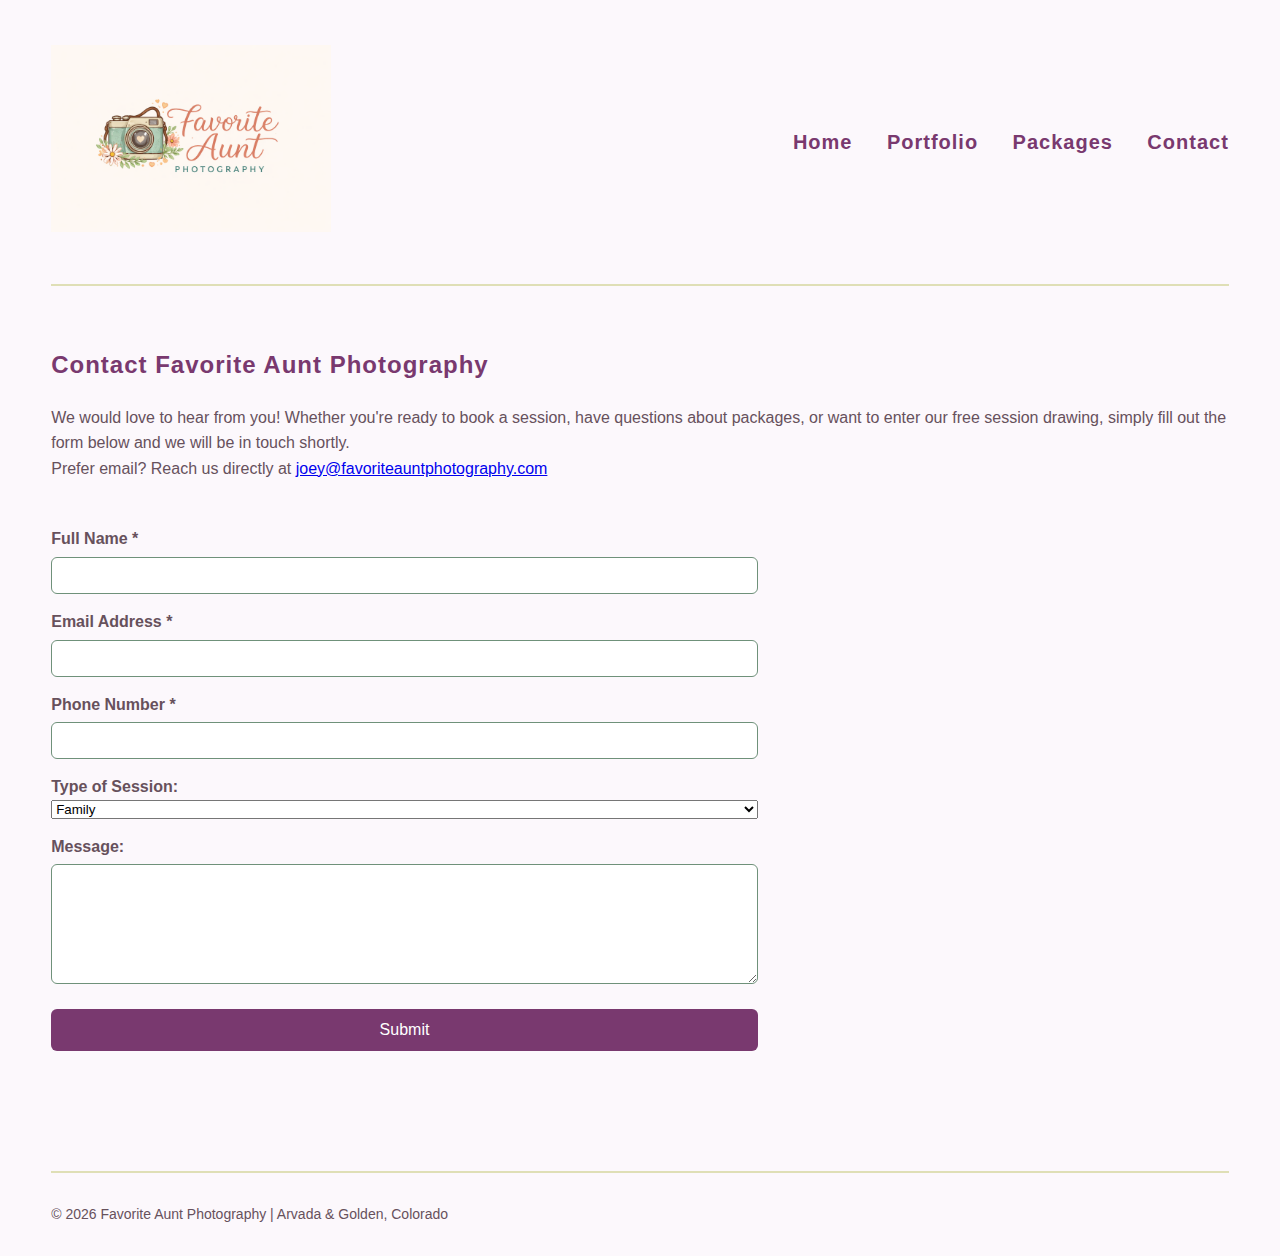
<file: contact.html>
<!DOCTYPE html>
<html lang="en">
  <head>
    <meta charset="UTF-8">
    <meta name="description" content="Contact Favorite Aunt Photography">
    <meta name="keywords" content="contact photographer, Arvada photography, Golden Colorado photography">
    <meta name="author" content="Andrea H.">
    <title>Contact | Favorite Aunt Photography</title>
    <link rel="stylesheet" href="style.css">
  </head>

  <body>
    <div id="wrapper">

      <header>
        <div class="header-container">
          <div class="logo">
            <img src="Favorite Aunt Logo.png" alt="Favorite Aunt Photography Logo">
          </div>

          <nav>
            <ul>
              <li><a href="index.html">Home</a></li>
              <li><a href="portfolio.html">Portfolio</a></li>
              <li><a href="packages.html">Packages</a></li>
              <li><a href="contact.html">Contact</a></li>
            </ul>
          </nav>
        </div>
      </header>

      <main>
        <h2>Contact Favorite Aunt Photography</h2>

     <p>
        We would love to hear from you! Whether you're ready to book a session,
        have questions about packages, or want to enter our free session drawing,
        simply fill out the form below and we will be in touch shortly.
    </p>
    <p>
        Prefer email? Reach us directly at 
        <a href="mailto:joey@favoriteauntphotography.com">
        joey@favoriteauntphotography.com
        </a>
    </p>
        <form id="drawing" action="#" method="post">

  <label for="name">
    Full Name <span class="required">*</span>
  </label>
  <input type="text" id="name" name="name" required>

  <label for="email">
    Email Address <span class="required">*</span>
  </label>
  <input type="email" id="email" name="email" required>

  <label for="phone">
    Phone Number <span class="required">*</span>
  </label>
  <input type="tel" id="phone" name="phone" required>

  <label for="session">Type of Session:</label>
  <select id="session" name="session">
    <option value="family">Family</option>
    <option value="wedding">Wedding</option>
    <option value="grad">Grad</option>
    <option value="engagement">Engagement</option>
    <option value="pets">Pets</option>
  </select>

  <label for="message">Message:</label>
  <textarea id="message" name="message" rows="5"></textarea>

  <input type="submit" value="Submit">

</form>
         
    </main>

      <footer>
        <p>© 2026 Favorite Aunt Photography | Arvada & Golden, Colorado</p>
      </footer>

    </div>
  </body>
</html>
</file>
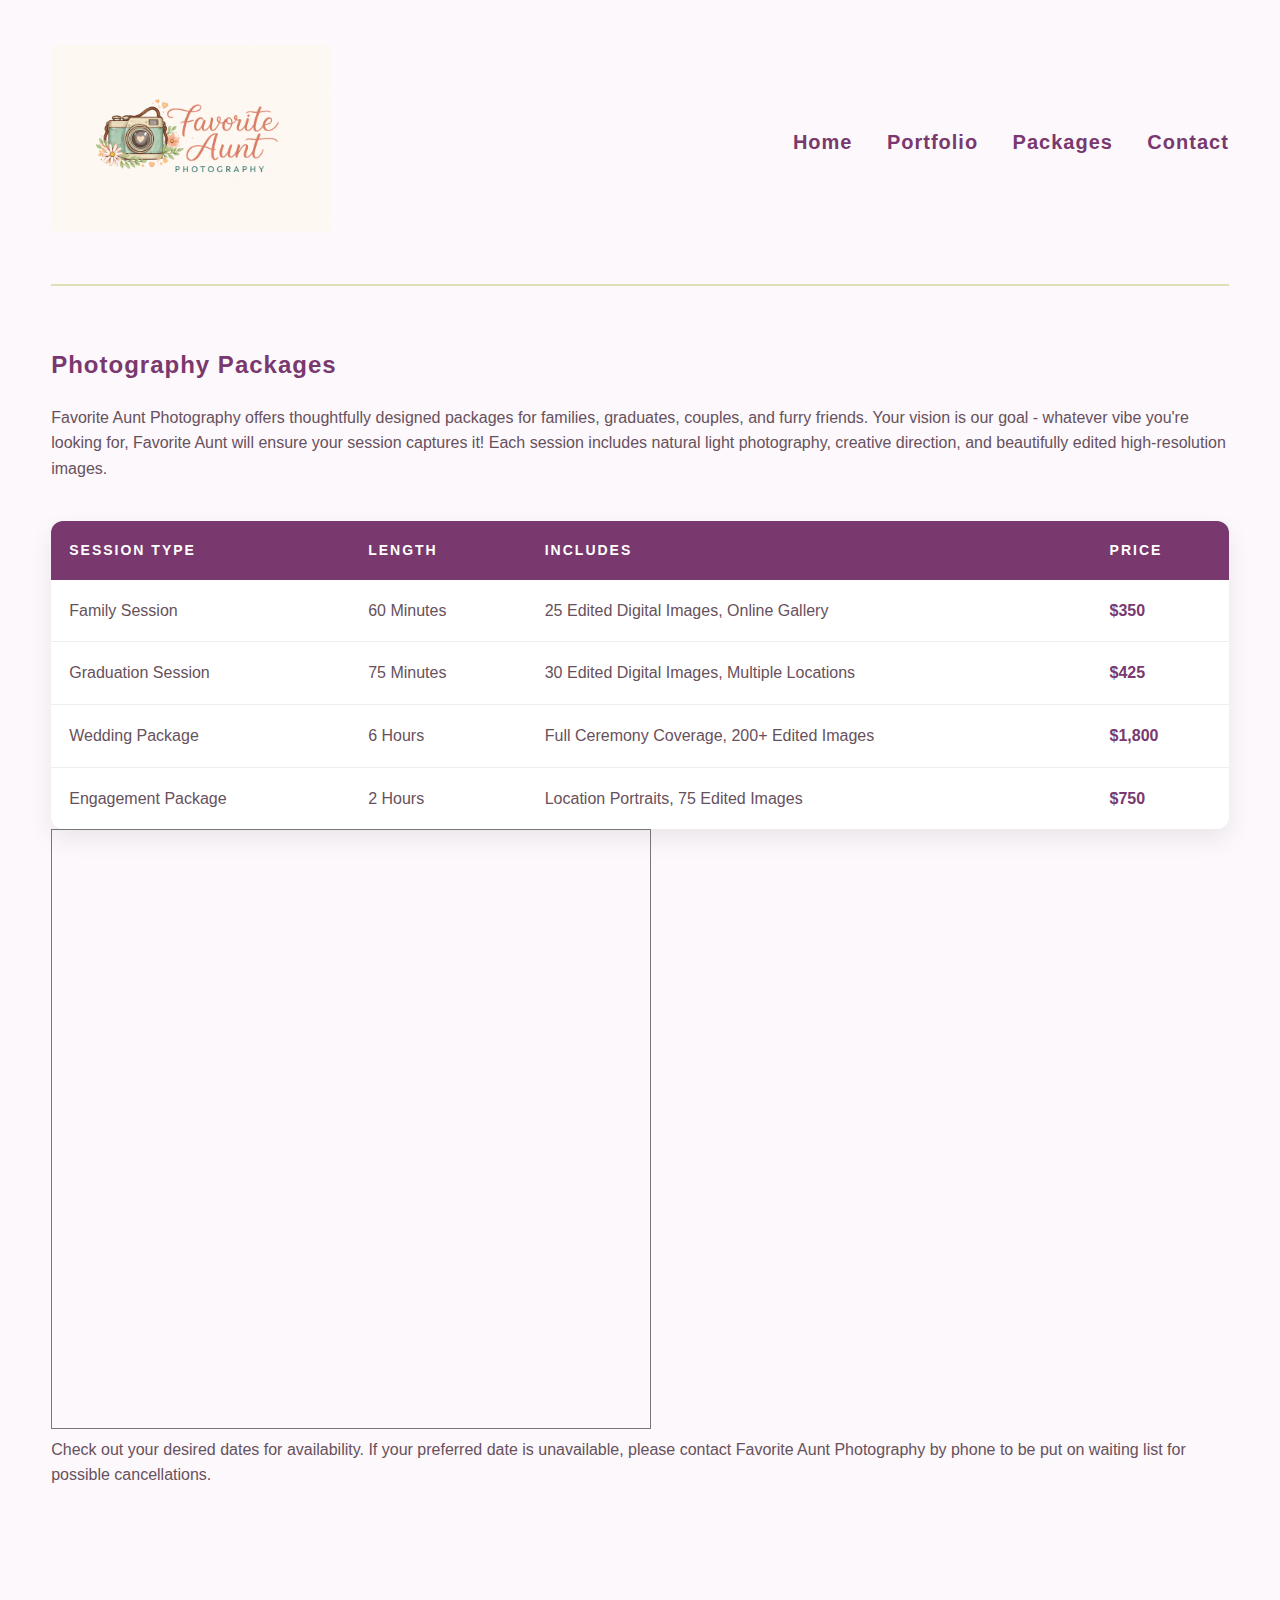
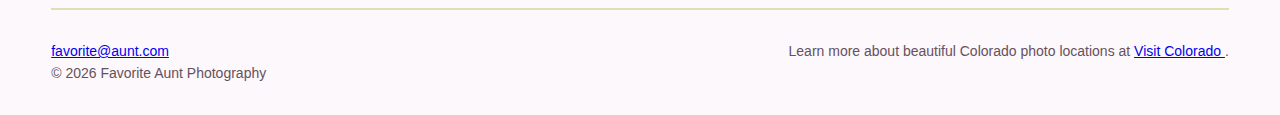
<file: packages.html>
<!DOCTYPE html>
<html lang="en">
<head>
<meta charset="UTF-8">
<meta name="description" content="Photography packages and pricing for Favorite Aunt Photography">
<meta name="keywords" content="photography pricing, wedding packages, family session pricing, graduation photography">
<meta name="author" content="Your Name">
<title>Packages | Favorite Aunt Photography</title>
<link rel="stylesheet" href="style.css">
</head>

<body>
<div id="wrapper">

<header>
<div class="header-container">
<div class="logo">
<img src="Favorite Aunt Logo.png" alt="Favorite Aunt Photography Logo">
</div>
<nav>
<ul>
<li><a href="index.html">Home</a></li>
<li><a href="portfolio.html">Portfolio</a></li>
<li><a href="packages.html">Packages</a></li>
<li><a href="contact.html">Contact</a></li>
</ul>
</nav>
</div>
</header>

<main>

<h2>Photography Packages</h2>

<p>
Favorite Aunt Photography offers thoughtfully designed packages for families, graduates, couples, and furry friends.
Your vision is our goal - whatever vibe you're looking for, Favorite Aunt will ensure your session captures it!
Each session includes natural light photography, creative direction, and beautifully edited high-resolution images.
</p>

<table>
<tr>
<th>Session Type</th>
<th>Length</th>
<th>Includes</th>
<th>Price</th>
</tr>

<tr>
<td>Family Session</td>
<td>60 Minutes</td>
<td>25 Edited Digital Images, Online Gallery</td>
<td>$350</td>
</tr>

<tr>
<td>Graduation Session</td>
<td>75 Minutes</td>
<td>30 Edited Digital Images, Multiple Locations</td>
<td>$425</td>
</tr>

<tr>
<td>Wedding Package</td>
<td>6 Hours</td>
<td>Full Ceremony Coverage, 200+ Edited Images</td>
<td>$1,800</td>
</tr>

<tr>
<td>Engagement Package</td>
<td>2 Hours</td>
<td>Location Portraits, 75 Edited Images</td>
<td>$750</td>
</tr>

</table>
  <div class="calendar-section">
  <iframe src="https://calendar.google.com/calendar/embed?height=600&wkst=1&ctz=America%2FPhoenix&showPrint=0&showTitle=0&src=YWxoZW5kZTZAYXN1LmVkdQ&src=ZW4udXNhI2hvbGlkYXlAZ3JvdXAudi5jYWxlbmRhci5nb29nbGUuY29t&color=%23039be5&color=%230b8043" style="border:solid 1px #777" width="600" height="600" frameborder="0" scrolling="no"></iframe>
 <div class="calendar-text">
   <p>Check out your desired dates for availability. If your preferred date is unavailable, please contact Favorite Aunt Photography by phone to be put on waiting list for possible cancellations.</p>
 </div>
  </div>
 </main>

<footer>
<div>
<p><a href="mailto:favorite@aunt.com">favorite@aunt.com</a></p>
<p>© 2026 Favorite Aunt Photography</p>
</div>
<div>
<p>
  Learn more about beautiful Colorado photo locations at 
  <a href="https://www.visitcolorado.com" target="_blank">
    Visit Colorado
  </a>.
</p>
</div>
</footer>

</div>
</body>
</html>
</file>
<file: style.css>
/* ============================= */
/* ROOT BRAND COLORS             */
/* ============================= */

:root {
    --text: #67515c;
    --background: #fcf8fc;
    --primary: #79396f;
    --secondary: #6f917a;
    --accent: #dfdfb6;
}

/* ============================= */
/* GLOBAL STYLES                 */
/* ============================= */

* {
    margin: 0;
    padding: 0;
    box-sizing: border-box;
}

body {
    font-family: Arial, Helvetica, sans-serif;
    background-color: var(--background);
    color: var(--text);
    line-height: 1.6;
}

#wrapper {
    width: 92%;
    margin: auto;
}

/* ============================= */
/* HEADER + NAVIGATION           */
/* ============================= */

header {
    padding: 45px 0;
    border-bottom: 2px solid var(--accent);
}

.header-container {
    display: flex;
    justify-content: space-between;
    align-items: center;
}

.logo img {
    width: 280px;
    height: auto;
}

nav ul {
    list-style: none;
}

nav li {
    display: inline-block;
    margin-left: 30px;
}

nav a {
    text-decoration: none;
    color: var(--primary);
    font-weight: 600;
    letter-spacing: 1px;
    font-size: 20px;
}

nav a:hover {
    color: var(--secondary);
}

/* ============================= */
/* HOME PAGE HERO SECTION        */
/* ============================= */

.hero-wrapper {
    position: relative;
    height: 650px;
    margin-top: 40px;
    margin-bottom: 80px;
}

.hero-background img {
    width: 100%;
    height: 100%;
    object-fit: cover;
    border-radius: 20px;
}

/* LEFT IMAGE COLUMN */

.left-overlay {
    position: absolute;
    top: 60px;
    left: 40px;
    width: 18%;
    display: flex;
    flex-direction: column;
    gap: 20px;
}

.left-overlay img {
    width: 100%;
    border-radius: 12px;
}

/* RIGHT TEXT COLUMN */

.right-overlay {
    position: absolute;
    top: 80px;
    right: 60px;
    width: 28%;
    background-color: rgba(255,255,255,0.92);
    padding: 35px;
    border-radius: 18px;
    box-shadow: 0 8px 25px rgba(0,0,0,0.08);
}

.right-overlay h2 {
    margin-bottom: 15px;
    color: var(--primary);
}

.right-overlay p {
    margin-bottom: 15px;
}

/* ============================= */
/* GENERAL PAGE STYLING          */
/* ============================= */

main {
    padding: 60px 0;
}

h2 {
    margin-bottom: 20px;
    color: var(--primary);
    font-weight: 600;
    letter-spacing: 1px;
}

main img {
    width: 100%;
    border-radius: 12px;
    margin-bottom: 20px;
}
.cta-button {
  display: inline-block;
  margin-top: 20px;
  padding: 12px 24px;
  background-color: #b56576; /* adjust if needed */
  color: white;
  text-decoration: none;
  font-weight: bold;
  border-radius: 6px;
  transition: background-color 0.3s ease;
}

.cta-button:hover {
  background-color: #8a4a59;
}
/* ============================= */
/* HIGH-END EDITORIAL GALLERY    */
/* ============================= */

.gallery-container {
    display: grid;
    grid-template-columns: repeat(3, 1fr);
    gap: 30px;
    margin-top: 50px;
    align-items: start;
}

/* Standard tile */

.gallery-item {
    position: relative;
    overflow: hidden;
    border-radius: 18px;
    box-shadow: 0 10px 30px rgba(0,0,0,0.12);
    background: white;
}

/* ============================= */
/* PORTFOLIO GALLERY CLEAN RESET */
/* ============================= */

.gallery-container {
    display: grid;
    grid-template-columns: repeat(3, 1fr);
    gap: 25px;
    margin-top: 50px;
}

.gallery-item {
    position: relative;
    overflow: hidden;
    border-radius: 18px;
}

/* Images */
.gallery-item img {
    width: 100%;
    height: 320px;
    object-fit: cover;
    display: block;
    transition: transform 0.4s ease;
}

/* Video behaves like image */
.gallery-item video {
    width: 100%;
    height: 320px;
    object-fit: cover;
    display: block;
}

/* Hover zoom */
.gallery-item:hover img,
.gallery-item:hover video {
    transform: scale(1.05);
}

/* Overlay */
.gallery-overlay {
    position: absolute;
    bottom: 0;
    width: 100%;
    padding: 20px;
    background: linear-gradient(
        to top,
        rgba(0,0,0,0.65),
        rgba(0,0,0,0)
    );
    color: white;
    font-size: 18px;
    letter-spacing: 1px;
    pointer-events: none;
}


/* ============================= */
/* TABLE (PACKAGES PAGE)         */
/* ============================= */

table {
    width: 100%;
    border-collapse: collapse;
    margin-top: 40px;
    background: white;
    border-radius: 12px;
    overflow: hidden;
    box-shadow: 0 10px 25px rgba(0,0,0,0.08);
}

th {
    background-color: var(--primary);
    color: white;
    text-transform: uppercase;
    font-size: 14px;
    letter-spacing: 2px;
    padding: 18px;
    text-align: left;
}

td {
    padding: 18px;
    border-bottom: 1px solid #eee;
}

tr:last-child td {
    border-bottom: none;
}

tr:hover {
    background-color: rgba(121, 57, 111, 0.05);
}

td:last-child {
    font-weight: 600;
    color: var(--primary);
}

/* ============================= */
/* FORM (CONTACT PAGE)           */
/* ============================= */

form {
    display: flex;
    flex-direction: column;
    width: 60%;
    margin-top: 30px;
}

form label {
    margin-top: 15px;
    font-weight: 600;
}

form input,
form textarea {
    padding: 10px;
    border: 1px solid var(--secondary);
    border-radius: 6px;
    margin-top: 5px;
}

form textarea {
    resize: vertical;
    min-height: 120px;
}

form input[type="submit"] {
    margin-top: 25px;
    background-color: var(--primary);
    color: white;
    border: none;
    cursor: pointer;
    padding: 12px;
    font-size: 16px;
    border-radius: 6px;
}

form input[type="submit"]:hover {
    background-color: var(--secondary);
}

/* ============================= */
/* FOOTER                        */
/* ============================= */

footer {
    border-top: 2px solid var(--accent);
    padding: 30px 0;
    margin-top: 60px;
    display: flex;
    justify-content: space-between;
    font-size: 14px;
}
</file>
